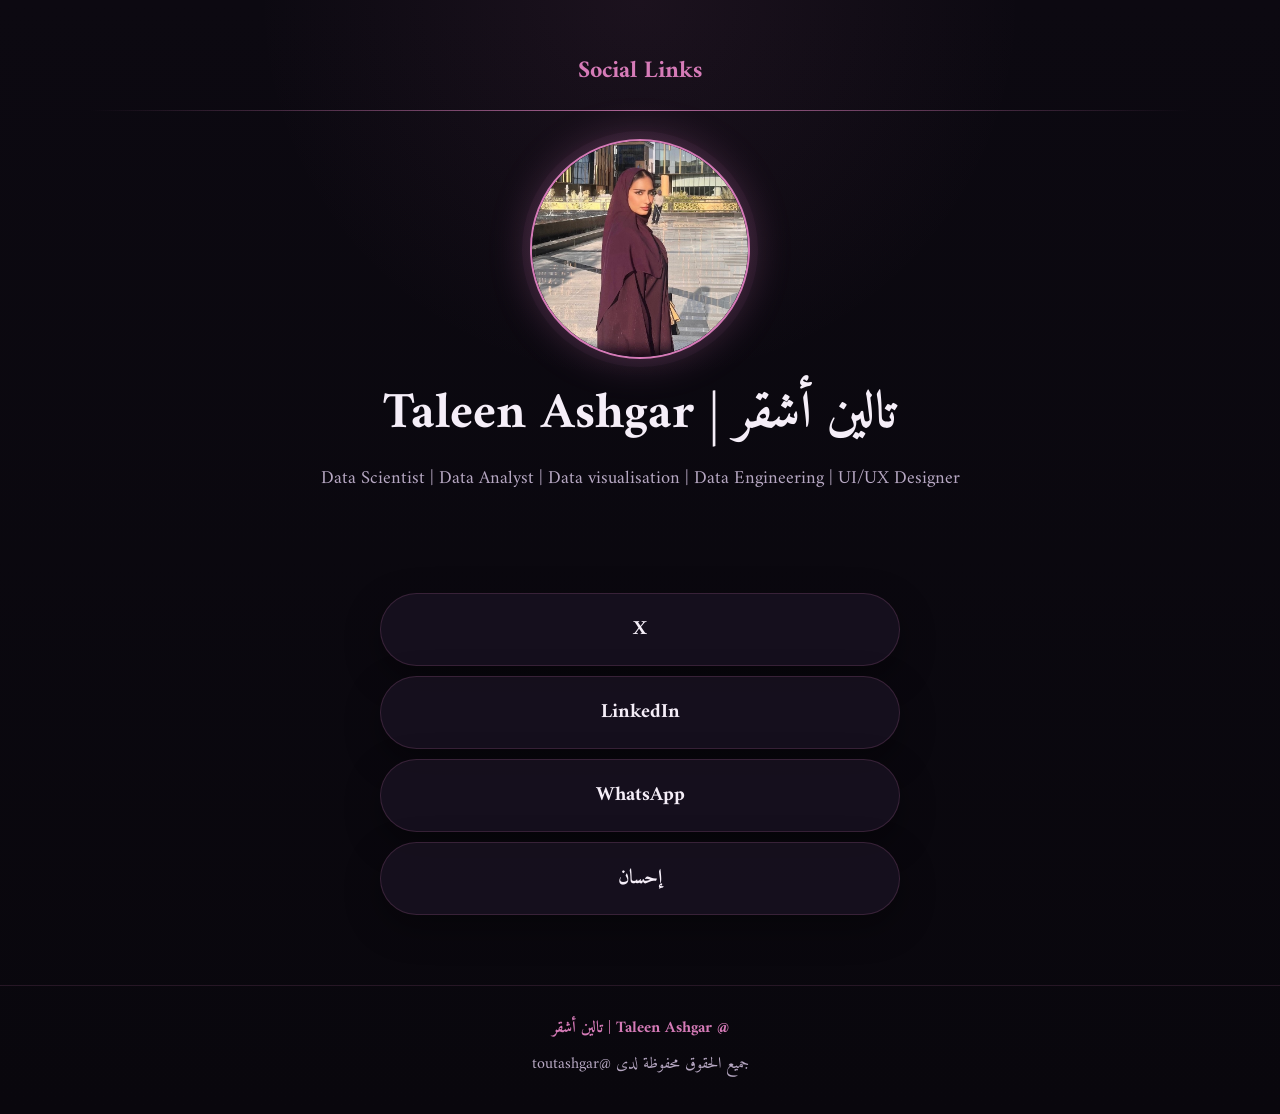
<file: toutashgar/┘à╪¼┘ä╪» ╪¿┘ä╪º ╪╣┘å┘ê╪º┘å/index.html>
<!DOCTYPE html>
<html lang="ar" dir="rtl">
<head>
  <meta charset="UTF-8" />
  <meta name="viewport" content="width=device-width, initial-scale=1.0"/>

  <link href="https://fonts.googleapis.com/css2?family=Amiri:wght@400;700&display=swap" rel="stylesheet">
  <title>تالين أشقر</title>

  <style>
    :root {
      --bg: #0c0911;
      --bg-soft: #15101c;
      --text: #f5eef8;
      --muted: #b7a8c3;
      --line: rgba(214, 123, 184, 0.25);
      --card: #17111f;
      --card-hover: #201629;
      --accent: #b06ab3;
      --accent-soft: #d67bb8;
      --shadow: 0 12px 35px rgba(0, 0, 0, 0.35);
    }

    * {
      box-sizing: border-box;
    }

    body {
      margin: 0;
      font-family: 'Amiri', serif;
      background:
        radial-gradient(circle at top, rgba(214, 123, 184, 0.08), transparent 30%),
        linear-gradient(to bottom, #0c0911, #09070d);
      color: var(--text);
    }

    .page {
      min-height: 100vh;
      display: flex;
      flex-direction: column;
    }

    .hero {
      text-align: center;
      padding: 50px 20px 30px;
    }

    .top-name {
      font-size: 1.5rem;
      font-weight: 700;
      color: var(--accent-soft);
      margin-bottom: 18px;
    }

    .divider {
      width: min(1100px, calc(100% - 40px));
      height: 1px;
      margin: 0 auto;
      background: linear-gradient(to left, transparent, var(--accent-soft), transparent);
      opacity: 0.8;
    }

    .avatar-wrap {
      width: 220px;
      height: 220px;
      margin: 28px auto 22px;
      border-radius: 50%;
      border: 2px solid var(--accent-soft);
      background: var(--bg-soft);
      overflow: hidden;
      display: flex;
      align-items: center;
      justify-content: center;
      box-shadow:
        0 0 0 8px rgba(214, 123, 184, 0.05),
        0 0 40px rgba(214, 123, 184, 0.3);
    }

    .avatar-wrap img {
      width: 100%;
      height: 100%;
      object-fit: cover;
      object-position: 65% 25%;
      border-radius: 50%;
      display: block;
    }

    .identity h1 {
      margin: 0;
      font-size: clamp(2.2rem, 4vw, 4rem);
      font-weight: 700;
      line-height: 1.3;
    }

    .identity p {
      margin-top: 14px;
      font-size: 1.15rem;
      color: var(--muted);
      line-height: 1.9;
    }

    .links {
      width: min(520px, calc(100% - 32px));
      margin: 48px auto 70px;
      display: flex;
      flex-direction: column;
      gap: 10px;/**/
    }

    .link-btn {
      display: block;
      width: 100%;
      padding: 18px;
      border-radius: 999px;
      text-align: center;
      text-decoration: none;
      font-size: 1.25rem;
      font-weight: 700;
      color: var(--text);
      background: rgba(23, 17, 31, 0.92);
      border: 1px solid rgba(214, 123, 184, 0.18);
      box-shadow: var(--shadow);
      transition: 0.25s;
    }

    .link-btn:hover {
      transform: translateY(-3px);
      background: var(--card-hover);
      border-color: var(--accent-soft);
      color: #ffd6ef;
    }

    footer {
      margin-top: auto;
      border-top: 1px solid rgba(214, 123, 184, 0.14);
      padding: 28px 20px 36px;
      text-align: center;
      color: var(--muted);
    }

    footer .handle {
      display: block;
      margin-bottom: 8px;
      color: var(--accent-soft);
      font-weight: 700;
    }

    @media (max-width: 768px) {
      .avatar-wrap {
        width: 170px;
        height: 170px;
      }

      .identity h1 {
        font-size: 2.2rem;
      }

      .link-btn {
        font-size: 1.1rem;
      }
    }

.avatar-wrap img {
  width: 100%;
  height: 100%;
  object-fit: cover;
  object-position: 65% 25%;
  border-radius: 50%;
  display: block;
}
  </style>
</head>
<body>
  <div class="page">
    <section class="hero">
      <div class="top-name">Social Links</div>
      <div class="divider"></div>

      <div class="avatar-wrap">
  <img src="./images/ProfilePic.jpeg" alt="images">
</div>

      <div class="identity">
        <h1>تالين أشقر | Taleen Ashgar</h1>
        <p>Data Scientist | Data Analyst | Data visualisation | Data Engineering | UI/UX Designer</p>
      </div>
    </section>

    <section class="links">
      <a class="link-btn" href="https://x.com/toutashgar?s=21&t=pnM9zbc7ZalM3kAN1-fwbA" target="_blank">X</a>
      <a class="link-btn" href="https://www.linkedin.com/in/taleen-ashgar-186150323?utm_source=share_via&utm_content=profile&utm_medium=member_ios" target="_blank">LinkedIn</a>
      <a class="link-btn" href="https://whatsapp.com/dl/" target="_blank">WhatsApp</a>
      <a class="link-btn" href="https://ehsan.sa/donationcampaign/details/1905956">إحسان</a>
    </section>

    <footer>
      <span class="handle">@ Taleen Ashgar | تالين أشقر</span>
      جميع الحقوق محفوظة لدى @toutashgar
    </footer>
  </div>
</body>
</html>
</file>
